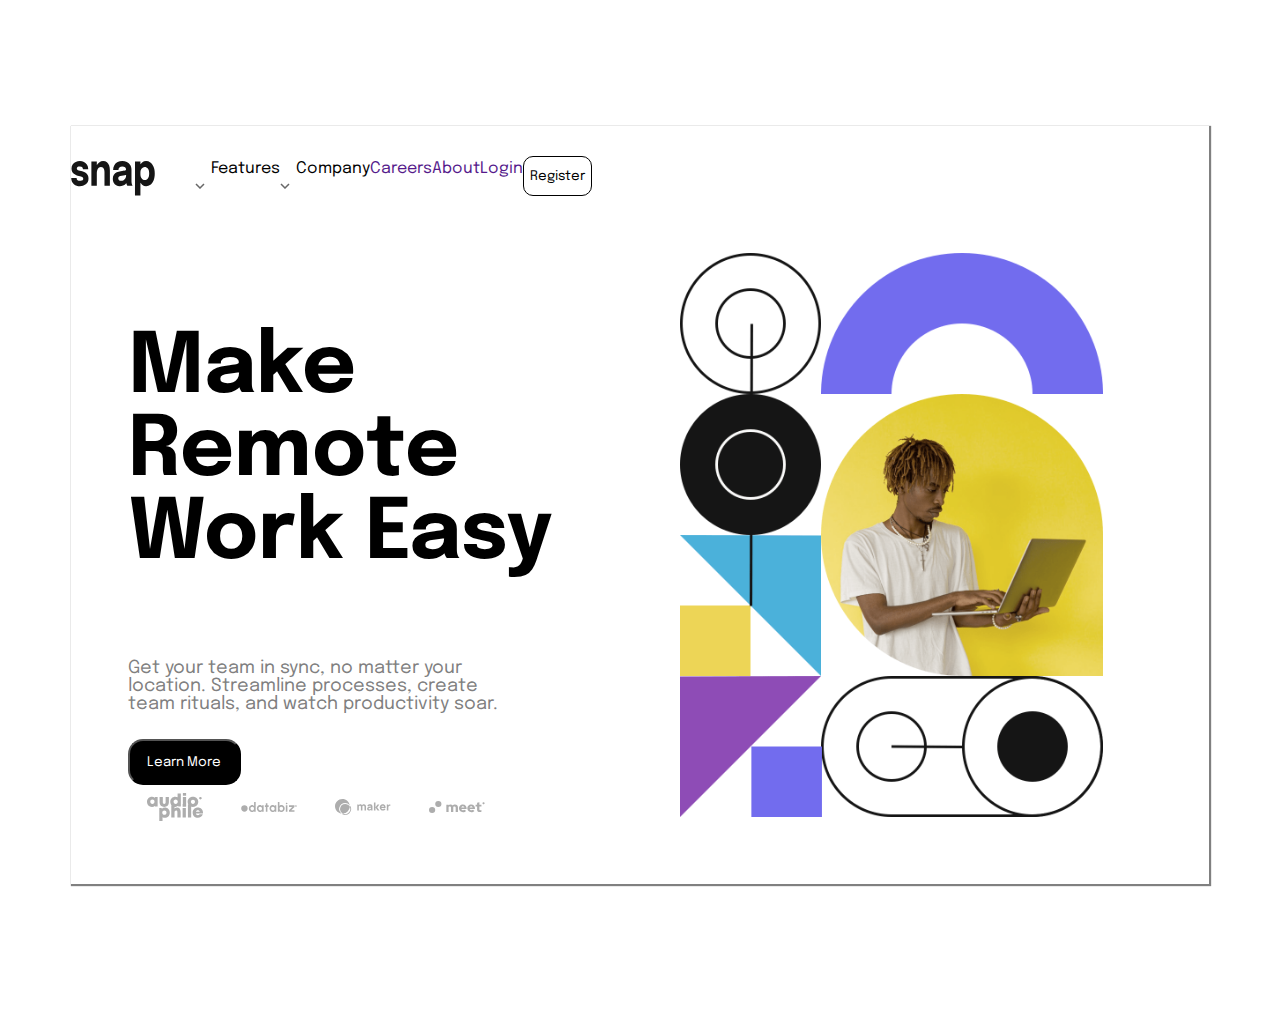
<file: index.html>
<!DOCTYPE html>
<html lang="en">
<head>
    <meta charset="UTF-8">
    <meta http-equiv="X-UA-Compatible" content="IE=edge">
    <meta name="viewport" content="width=device-width, initial-scale=1.0">
    <title>Website Home w/ Dropdown Menu</title>
    <link rel="stylesheet" href="style.css">
    <link rel="preconnect" href="https://fonts.googleapis.com">
<link rel="preconnect" href="https://fonts.gstatic.com" crossorigin>
<link href="https://fonts.googleapis.com/css2?family=Epilogue:wght@500;700&display=swap" rel="stylesheet"> 
</head>
<body>
<main>
    <header>
        <nav class="leftNav">
        
            <img src="intro-section-with-dropdown-navigation-main/images/logo.svg">


            <!-- this is the menu image on the right when using media queries @ 376px
            it will be displayed as hidden by default-->
            <img class="media-nav" src="intro-section-with-dropdown-navigation-main/images/icon-menu.svg">
            <img class="media-nav sideMenuClose" src="intro-section-with-dropdown-navigation-main/images/icon-close-menu.svg">
            <nav id="sidebar-menu">
        <ul>


            <li>        <div class="dropdown">
          <a class="dropbtn">Features <span><img src='intro-section-with-dropdown-navigation-main/images/icon-arrow-down.svg'></span>
            <img id="upArrow" src='intro-section-with-dropdown-navigation-main/images/icon-arrow-up.svg'>
        
        </a>
          <div class="dropdown-content">
            <a href=""><img src='intro-section-with-dropdown-navigation-main/images/icon-todo.svg'> To-do List</a> 
            <a href=""><img src='intro-section-with-dropdown-navigation-main/images/icon-calendar.svg'> Calendar </a>
            <a href=""><img src='intro-section-with-dropdown-navigation-main/images/icon-reminders.svg'> Reminders </a>
            <a href=""><img src='intro-section-with-dropdown-navigation-main/images/icon-planning.svg'> Planning</a>
          </div>
        </div> </li>



        <li>        <div class="dropdown">
            <a class="dropbtn">Company <span><img src='intro-section-with-dropdown-navigation-main/images/icon-arrow-down.svg'></span>
              <img id="upArrow" src='intro-section-with-dropdown-navigation-main/images/icon-arrow-up.svg'>
          
          </a>
            <div class="dropdown-content">
              <a href="">History</a> 
              <a href="">Our Team </a>
              <a href="">Blog </a>
             
            </div>
          </div> </li>



            <li> <a href="">Careers</a> </li>
            <li> <a href="">About</a></li>
        </ul> 
        </nav>
        <nav class="rightNav">
            <a href="">Login</a>
            <button class="register" type="button" href="">Register</a>
        </nav>
    </nav>
    </header>
<section class="main-3-sections">
    <section class="main">
        <h1>Make Remote Work Easy</h1>
        <p> Get your team in sync, no matter your location. Streamline processes, 
            create team rituals, and watch productivity soar. </p>
            <button type="button">Learn More</button>

            <section class="sponsors">
                <img src="intro-section-with-dropdown-navigation-main/images/client-audiophile.svg">
                <img src="intro-section-with-dropdown-navigation-main/images/client-databiz.svg">
                <img src="intro-section-with-dropdown-navigation-main/images/client-maker.svg">
                <img src="intro-section-with-dropdown-navigation-main/images/client-meet.svg">
            </section>

        </section>
    
    <section class="rightImage">
        <img class="cpu-image" src="intro-section-with-dropdown-navigation-main/images/image-hero-desktop.png">
        <img class="mobile-image" src="intro-section-with-dropdown-navigation-main/images/image-hero-mobile.png">
    </section>
</section>
    
    </main>
    </body>
</html>
</file>
<file: style.css>
/******************************************
/* CSS
/*******************************************/

/* RESET 
html, body, div, span, applet, object, iframe,
h1, h2, h3, h4, h5, h6, p, blockquote, pre,
a, abbr, acronym, address, big, cite, code,
del, dfn, em, img, ins, kbd, q, s, samp,
small, strike, strong, sub, sup, tt, var,
b, u, i, center,
dl, dt, dd, ol, ul, li,
fieldset, form, label, legend,
table, caption, tbody, tfoot, thead, tr, th, td,
article, aside, canvas, details, embed,
figure, figcaption, footer, header, hgroup,
menu, nav, output, ruby, section, summary,
time, mark, audio, video {
	margin: 0;
	padding: 0;
	border: 0;
	font-size: 100%;
	font: inherit;
	vertical-align: baseline;
}
/* HTML5 display-role reset for older browsers */
article, aside, details, figcaption, figure,
footer, header, hgroup, menu, nav, section {
	display: block;
}
body {
	line-height: 1;
}
ol, ul {
	list-style: none;
}
blockquote, q {
	quotes: none;
}
blockquote:before, blockquote:after,
q:before, q:after {
	content: '';
	content: none;
}
table {
	border-collapse: collapse;
	border-spacing: 0;
}

/* Box Model Hack */
*{
    box-sizing: border-box;
  }
  
  /******************************************
  /* LAYOUT
  /*******************************************/
*{
    font-family: 'Epilogue', sans-serif;
}


a{
    text-decoration: none;
}

  main{
      margin: 10% 5%;
      padding-bottom: 5%;
      box-shadow: 1px 1px 1px 1px gray;
  }

  header{
      display: flex;
      flex-wrap: nowrap;
      justify-content: space-between;
     
      margin: 2% 0;
      padding-top: 3%;
      
      
  }

  .leftNav{
     
      display: flex;
   
      justify-content: space-between;
      width: 40%;
      padding-left: 0;
      
      
  }
  .leftNav ul{
      display: flex;
      justify-content: space-between;
      width: 100%;
      padding: auto;
      margin: auto;
      
  }

  .rightNav{
      display: flex;
      justify-content: space-around;
      width: 20%;
  }

  .rightNav .register{
      border: 1px solid black;
      height: 3em;
      width: 6em;
      margin-top: -5%;
      border-radius: 10px;
      background: white;
      
  }

  .register:hover{
      background: black;
      color: white;
  }
/* MAIN SECTION STYLES. COVERS OVER 50% OF PAGE */
  .main-3-sections{
    /* border: 1px solid red; */
    display: flex;
    flex-wrap: nowrap;
    justify-content: space-around;
    margin-top: 5%;
  }
/* IMAGE STYLE ON RIGHT SIDE */
  .rightImage > img{
      width: 60%;
      height: auto;
      margin-left: 25%;
  }
/* STYLES ON THE MAIN LEFT SIDE OF PAGE */
  .main{
      width: 45%;
      margin-left: 5%;
      /* border: 1px solid orange; */
      display: flex;
      flex-direction: column;
      justify-content: space-between;
  }

  .main h1{
      font-size: 5.2rem;
      /* border: 1px solid black; */
      width: 120%;
      overflow: visible;
      margin-top: 20%;
  }

  .main p{
      font-size: 18px;
      color: gray;
     
      
     
  }

  .main button{
  
      background: black;
      color: white;
      width: 30%;
      height: 8%;
      border-radius: 15px;
      
  }
  .main button:hover{
      background: white;
      color: black;
  }

  .sponsors{
      display: flex;
      justify-content: space-around;
      
      
  }
  .sponsors img{
      width: 15%;
     
     margin: auto;
  }




/* hover mechanics for dropdown menu in .leftNav */

.dropbtn {
   
   
    padding: 16px;
    margin: auto;
    border: none;
  }

  .dropdown {
    position: relative;
    display: inline-block;
    
    padding: auto;
  }

  .dropdown-content {
    display: none;
    position: absolute;
    top: 2em;
    background-color: #f1f1f1;
    min-width: 160px;
    box-shadow: 0px 8px 16px 0px rgba(0,0,0,0.2);
     z-index: 1;
     border-radius: 15px;

  }

  .dropdown-content a {
    color: black;
    padding: 12px 16px;
    text-decoration: none;
    display: block;
  }

  /* Change color of dropdown links on hover */
.dropdown-content a:hover {background-color: #ddd;}

/* Show the dropdown menu on hover */
.dropdown:hover .dropdown-content {display: block;}

/* Change the background color of the dropdown button when the dropdown content is shown */
.dropdown:hover .dropbtn {
    background-color: black;
    color: white;
    cursor: pointer;
    
}

.dropdown #upArrow{
    display: none; /* by default, the up arrow is hidden and down arrow is shown */
}
.dropdown:hover #upArrow{ /* upon hovering, the up arrow is displayed instead of the down arrow */
    display: inline;
}

.dropdown:hover span{ /* hiding the down arrow upon hovering */
   display: none;
    
}





.media-nav{
    display: none;
}
.mobile-image{
    display: none;
}
.sideMenuClose{
    display: none;
}


  /* RESPONSIVE DESIGN STYLES */

@media screen and (max-width: 376px){
   
    html, body, div, span, applet, object, iframe,
h1, h2, h3, h4, h5, h6, p, blockquote, pre,
a, abbr, acronym, address, big, cite, code,
del, dfn, em, img, ins, kbd, q, s, samp,
small, strike, strong, sub, sup, tt, var,
b, u, i, center,
dl, dt, dd, ol, ul, li,
fieldset, form, label, legend,
table, caption, tbody, tfoot, thead, tr, th, td,
article, aside, canvas, details, embed,
figure, figcaption, footer, header, hgroup,
menu, nav, output, ruby, section, summary,
time, mark, audio, video {
	margin: 0;
	padding: 0;
	border: 0;
	font-size: 100%;
	font: inherit;
	vertical-align: baseline;
}
/* HTML5 display-role reset for older browsers */
article, aside, details, figcaption, figure,
footer, header, hgroup, menu, nav, section {
	display: block;
}
body {
	line-height: 1;
}
ol, ul {
	list-style: none;
}
blockquote, q {
	quotes: none;
}
blockquote:before, blockquote:after,
q:before, q:after {
	content: '';
	content: none;
}
table {
	border-collapse: collapse;
	border-spacing: 0;
}

/*hiding contents that dont need to be seen */

.rightNav{
    display: none;
    
}
.leftNav li{
    display: none;
}
.cpu-image{
    display: none;
}



body, main{
    padding-bottom: 0;
    margin: 0;
    box-shadow: none;
}

header{
  
    padding: 2%;

    width: 100%;
}
.media-nav{
    display: inline-block;
  
    padding: auto;

}
.leftNav{

    width: 100%;
    margin: 0 0;
    padding: 4% 3%;
    display: flex;
    justify-content: space-between;


}
.leftNav img+img{
    height: 100%;
    margin-left: 65%;
    padding-top: 0.3%
    
}
.leftNav img+img:hover{
    cursor: pointer;
}


.main h1{
   
    font-size: 1.6em;
    text-align: center;
    width: 100%;
    margin: 15% auto 8%;
    padding: 0 1%;
    font-weight: 700;
}
.main p{
    font-size: 1em;
  line-height: 1.5em;
    margin: auto 4%;
    padding: 0;
    
}

.mobile-image{
  display: inline-block;
   
   

  
}

.main{
   
    margin: 0;
    width: 100%;
    height: 100%;
    text-align: center;
    padding: 0;
   
}
.main button{
   
    margin: 10% 30%;
    height: 50px;
    width: auto;
    
}
.rightImage{
    
    height: 40%;
}
.rightImage > img{
    height: 100%;
    width: 100%;
    margin: 0;
}

.main-3-sections{
 
    display: flex;
    height: 100%;
    margin: auto;
    padding: auto;
    flex-direction: column-reverse;
}
body{

    display: block;
    height: 100%;
}



/* SIDEBAR MENU STYLINGS */

#sidebar-menu {
   /* visibility: hidden; */
    position: fixed;
    top: 0;
    
    width: 40%;
    height: 100%;
    transition: 0.3s;
}


}
</file>
